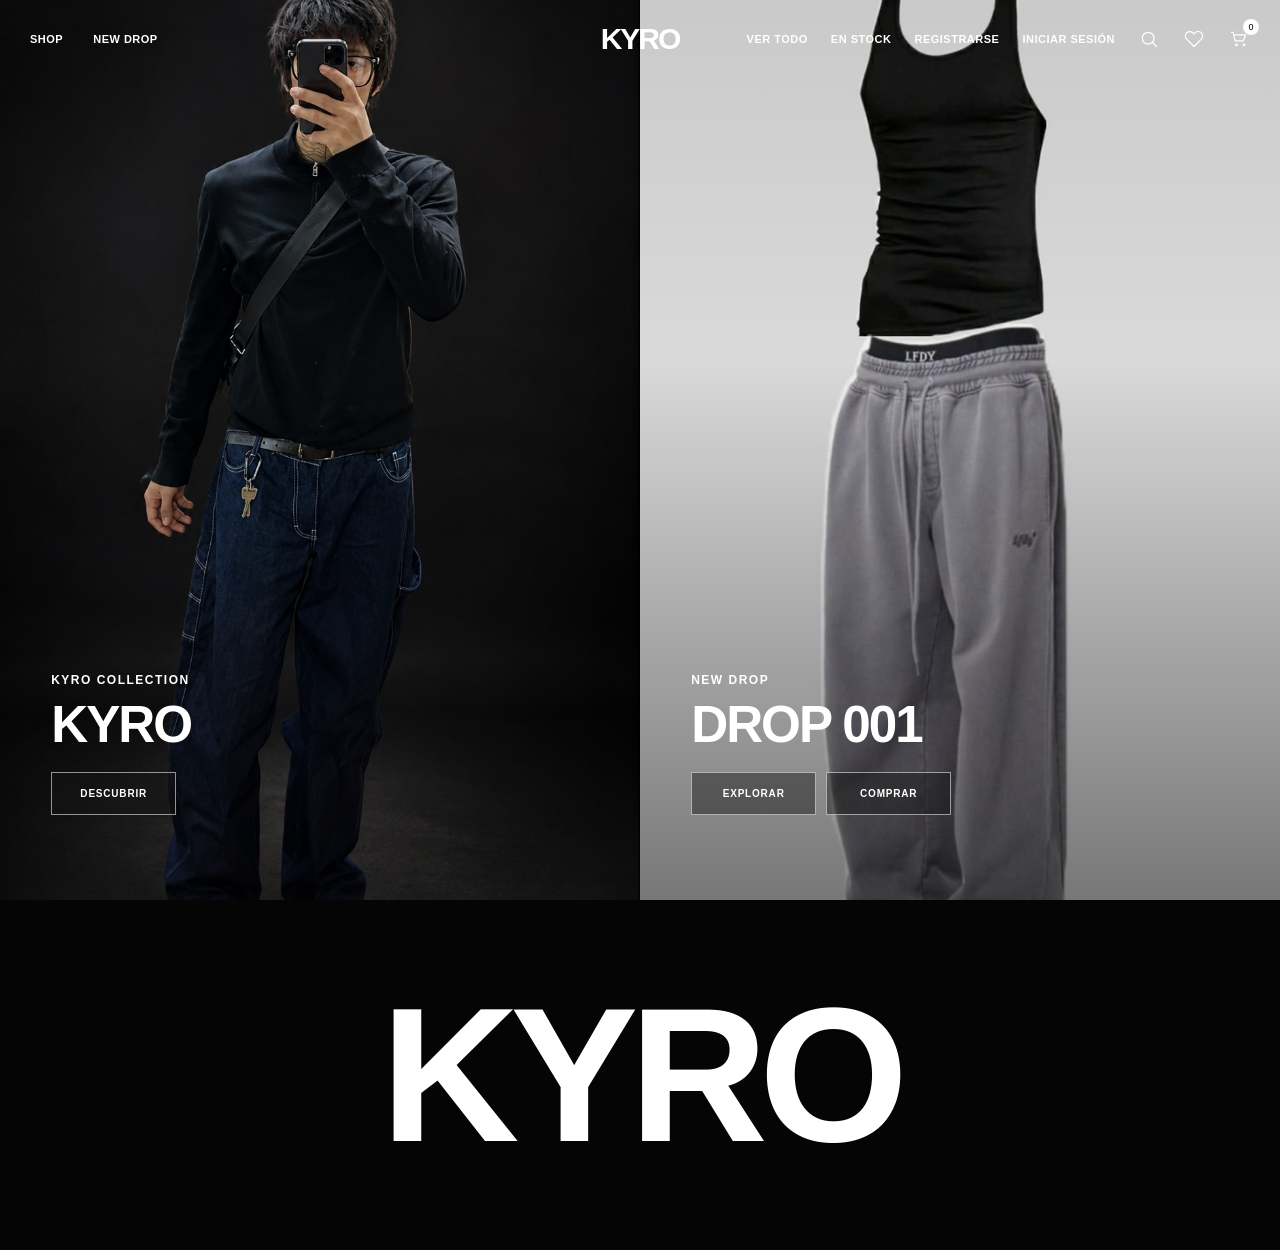
<file: index.html>
<!DOCTYPE html>
<html lang="es">

<head>
    <meta charset="UTF-8">

    <meta
        name="viewport"
        content="width=device-width, initial-scale=1.0"
    >

    <title>KYRO | Tienda</title>

    <link
        rel="stylesheet"
        href="pagina.css"
    >
</head>


<body>


    <!-- =========================
             NAVBAR
    ========================== -->

    <header class="navbar">


        <!-- BOTÓN MENÚ MÓVIL -->

        <button
            class="mobile-menu-button"
            id="mobileMenuButton"
            aria-label="Abrir menú"
        >

            <span></span>
            <span></span>
            <span></span>

        </button>



        <!-- IZQUIERDA -->

        <div class="nav-left">

            <a
                href="catalogo.html"
                class="nav-link"
            >
                SHOP
            </a>


            <a
                href="catalogo.html?filtro=nuevos"
                class="nav-link"
            >
                NEW DROP
            </a>

        </div>



        <!-- LOGO -->

        <a
            href="index.html"
            class="logo"
        >
            KYRO
        </a>



        <!-- DERECHA -->

        <div class="nav-right">


            <a
                href="catalogo.html"
                class="nav-link"
            >
                VER TODO
            </a>


            <a
                href="catalogo.html?filtro=stock"
                class="nav-link"
            >
                EN STOCK
            </a>


            <a
                href="registro.html"
                class="nav-link"
            >
                REGISTRARSE
            </a>


            <a
                href="login.html"
                class="nav-link"
            >
                INICIAR SESIÓN
            </a>



            <!-- BUSCADOR -->

            <button
                class="icon-button"
                id="searchButton"
                aria-label="Buscar"
            >

                <svg viewBox="0 0 24 24">

                    <circle
                        cx="11"
                        cy="11"
                        r="7"
                    ></circle>

                    <line
                        x1="16.5"
                        y1="16.5"
                        x2="21"
                        y2="21"
                    ></line>

                </svg>

            </button>



            <!-- FAVORITOS -->

            <a
                href="favoritos.html"
                class="icon-button"
                aria-label="Favoritos"
            >

                <svg viewBox="0 0 24 24">

                    <path
                        d="
                        M20.8 4.6
                        c-2.1-2.1-5.5-2.1-7.6 0
                        L12 5.8
                        l-1.2-1.2
                        c-2.1-2.1-5.5-2.1-7.6 0
                        s-2.1 5.5 0 7.6
                        L12 21
                        l8.8-8.8
                        c2.1-2.1 2.1-5.5 0-7.6z
                        "
                    ></path>

                </svg>

            </a>



            <!-- CARRITO -->

            <a
                href="carrito.html"
                class="icon-button cart-button"
                aria-label="Carrito"
            >

                <svg viewBox="0 0 24 24">

                    <path
                        d="M3 4h2l2.4 10.2h9.8L20 7H7"
                    ></path>


                    <circle
                        cx="9"
                        cy="19"
                        r="1"
                    ></circle>


                    <circle
                        cx="18"
                        cy="19"
                        r="1"
                    ></circle>

                </svg>


                <span
                    class="cart-count"
                    id="cartCount"
                >
                    0
                </span>

            </a>

        </div>

    </header>



    <!-- =========================
           MENÚ MÓVIL
    ========================== -->

    <div
        class="mobile-menu"
        id="mobileMenu"
    >


        <div class="mobile-menu-top">


            <a
                href="index.html"
                class="mobile-logo"
            >
                KYRO
            </a>


            <button
                class="mobile-menu-close"
                id="mobileMenuClose"
                aria-label="Cerrar menú"
            >
                ×
            </button>


        </div>



        <nav class="mobile-menu-links">


            <a href="catalogo.html">
                SHOP
            </a>


            <a href="catalogo.html?filtro=nuevos">
                NEW DROP
            </a>


            <a href="catalogo.html">
                VER TODO
            </a>


            <a href="catalogo.html?filtro=stock">
                EN STOCK
            </a>


            <a href="favoritos.html">
                FAVORITOS
            </a>


            <a href="carrito.html">
                CARRITO
            </a>



            <div class="mobile-menu-divider"></div>



            <a
                href="login.html"
                class="mobile-account"
            >
                INICIAR SESIÓN
            </a>


            <a
                href="registro.html"
                class="mobile-account"
            >
                REGISTRARSE
            </a>


        </nav>

    </div>



    <!-- =========================
             BUSCADOR
    ========================== -->

    <div
        class="search-panel"
        id="searchPanel"
    >

        <div class="search-box">


            <input
                type="text"
                id="searchInput"
                placeholder="BUSCAR PRODUCTOS..."
            >


            <button
                class="search-close"
                id="searchClose"
                aria-label="Cerrar"
            >
                ×
            </button>


        </div>

    </div>



    <!-- =========================
               HERO
    ========================== -->

    <main class="hero">


        <!-- IZQUIERDA -->

        <section class="hero-panel hero-left">


            <div class="overlay"></div>


            <div class="hero-content">


                <p class="hero-small">
                    KYRO COLLECTION
                </p>


                <h1>
                    KYRO
                </h1>


                <a
                    href="catalogo.html"
                    class="hero-button"
                >
                    DESCUBRIR
                </a>


            </div>

        </section>



        <!-- DERECHA -->

        <section class="hero-panel hero-right">


            <div class="overlay"></div>


            <div class="hero-content">


                <p class="hero-small">
                    NEW DROP
                </p>


                <h1>
                    DROP 001
                </h1>


                <div class="hero-buttons">


                    <a
                        href="catalogo.html?filtro=nuevos"
                        class="hero-button"
                    >
                        EXPLORAR
                    </a>


                    <a
                        href="catalogo.html"
                        class="hero-button"
                    >
                        COMPRAR
                    </a>


                </div>

            </div>

        </section>


    </main>



    <!-- =========================
             FINAL
    ========================== -->

    <footer class="footer">

        <h2>
            KYRO
        </h2>

    </footer>



    <!-- TU JAVASCRIPT ACTUAL -->

    <script src="pagina.js"></script>



    <!-- =========================
          MENÚ MÓVIL JS
    ========================== -->

    <script>

        const mobileMenuButton =
            document.getElementById(
                "mobileMenuButton"
            );


        const mobileMenu =
            document.getElementById(
                "mobileMenu"
            );


        const mobileMenuClose =
            document.getElementById(
                "mobileMenuClose"
            );



        if (
            mobileMenuButton &&
            mobileMenu &&
            mobileMenuClose
        ) {


            // ABRIR

            mobileMenuButton.addEventListener(
                "click",
                function () {

                    mobileMenu.classList.add(
                        "active"
                    );


                    document.body.style.overflow =
                        "hidden";

                }
            );



            // CERRAR

            mobileMenuClose.addEventListener(
                "click",
                function () {

                    mobileMenu.classList.remove(
                        "active"
                    );


                    document.body.style.overflow =
                        "";

                }
            );



            // CERRAR AL TOCAR UN LINK

            mobileMenu
                .querySelectorAll("a")
                .forEach(
                    function (link) {

                        link.addEventListener(
                            "click",
                            function () {

                                mobileMenu.classList.remove(
                                    "active"
                                );


                                document.body.style.overflow =
                                    "";

                            }
                        );

                    }
                );

        }

    </script>


</body>

</html>
</file>
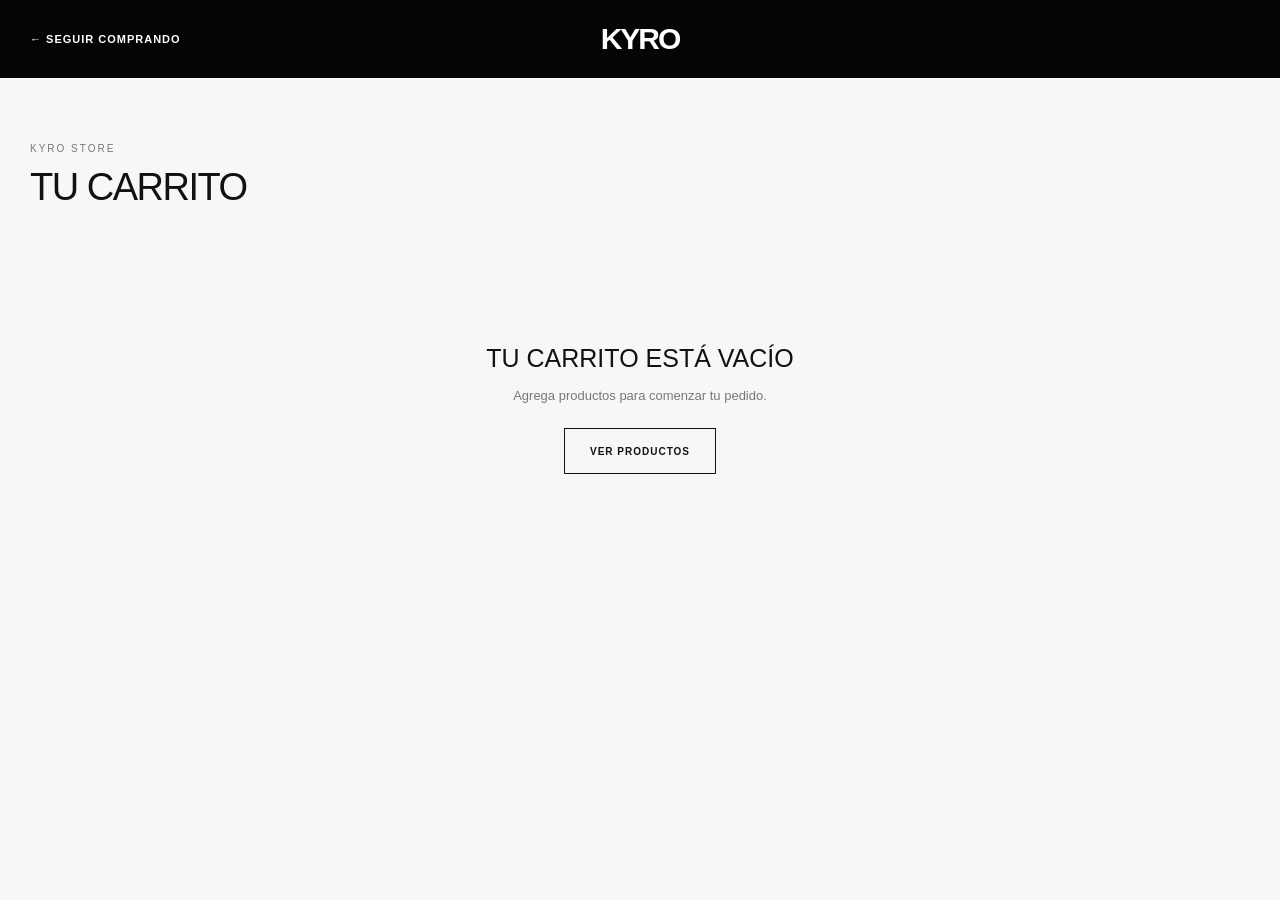
<file: carrito.html>
<!DOCTYPE html>
<html lang="es">
<head>
    <meta charset="UTF-8">
    <meta name="viewport" content="width=device-width, initial-scale=1.0">

    <title>Carrito | KYRO</title>

    <style>
        * {
            margin: 0;
            padding: 0;
            box-sizing: border-box;
        }

        body {
            font-family: Arial, Helvetica, sans-serif;
            background: #f7f7f5;
            color: #111;
        }

        a {
            color: inherit;
            text-decoration: none;
        }

        button {
            font-family: inherit;
        }

        .topbar {
            height: 78px;
            background: #050505;
            color: white;

            display: flex;
            align-items: center;
            justify-content: center;

            position: relative;
            padding: 0 30px;
        }

        .back {
            position: absolute;
            left: 30px;

            font-size: 11px;
            font-weight: 700;
            letter-spacing: 1px;
        }

        .logo {
            font-size: 30px;
            font-weight: 900;
            letter-spacing: -2px;
        }

        .page {
            width: 100%;
            max-width: 1400px;

            margin: auto;

            padding: 65px 30px 100px;
        }

        .page-header {
            margin-bottom: 45px;
        }

        .page-header p {
            font-size: 10px;
            letter-spacing: 2px;
            color: #777;
            margin-bottom: 12px;
        }

        .page-header h1 {
            font-size: 38px;
            font-weight: 500;
            letter-spacing: -1.5px;
        }

        .cart-layout {
            display: grid;
            grid-template-columns: 1fr 380px;

            gap: 55px;
        }

        .cart-items {
            border-top: 1px solid #ddd;
        }

        .cart-item {
            position: relative;

            display: grid;

            grid-template-columns:
                150px
                1fr
                120px
                40px;

            gap: 20px;

            align-items: center;

            padding: 25px 0;

            border-bottom: 1px solid #ddd;
        }

        .item-image {
            width: 150px;
            height: 170px;

            background: #e9e9e7;

            display: flex;
            align-items: center;
            justify-content: center;

            overflow: hidden;
        }

        .item-image img {
            width: 100%;
            height: 100%;

            object-fit: cover;
        }

        .no-image {
            color: #999;
            font-size: 10px;
            letter-spacing: 1px;
        }

        .item-info .category {
            font-size: 9px;
            color: #888;

            text-transform: uppercase;

            letter-spacing: 1px;

            margin-bottom: 7px;
        }

        .item-info h2 {
            font-size: 16px;
            font-weight: 600;

            margin-bottom: 8px;
        }

        .item-info .unit-price {
            font-size: 12px;
            color: #555;
        }

        .quantity {
            display: flex;
            align-items: center;

            border: 1px solid #bbb;

            width: 110px;
            height: 42px;

            margin-top: 15px;
        }

        .quantity button {
            width: 34px;
            height: 100%;

            border: 0;
            background: transparent;

            cursor: pointer;

            font-size: 18px;
        }

        .quantity span {
            flex: 1;

            text-align: center;

            font-size: 12px;
        }

        .subtotal {
            font-size: 14px;
            font-weight: 700;
        }

        .remove {
            width: 34px;
            height: 34px;

            border: 0;
            background: transparent;

            cursor: pointer;

            color: #888;

            font-size: 22px;
        }

        .remove:hover {
            color: #111;
        }

        .summary {
            background: white;

            padding: 30px;

            height: fit-content;

            position: sticky;
            top: 30px;
        }

        .summary h2 {
            font-size: 18px;
            font-weight: 600;

            margin-bottom: 30px;
        }

        .summary-row {
            display: flex;
            align-items: center;
            justify-content: space-between;

            margin-bottom: 15px;

            font-size: 12px;
        }

        .summary-total {
            display: flex;
            align-items: center;
            justify-content: space-between;

            padding-top: 20px;

            margin-top: 20px;

            border-top: 1px solid #ddd;

            font-size: 17px;
            font-weight: 700;
        }

        .whatsapp-button {
            width: 100%;
            height: 54px;

            margin-top: 30px;

            border: 1px solid #111;

            background: #111;
            color: white;

            font-size: 11px;
            font-weight: 700;
            letter-spacing: 1px;

            cursor: pointer;

            transition: 0.25s;
        }

        .whatsapp-button:hover {
            background: #333;
        }

        .clear-button {
            width: 100%;
            height: 46px;

            margin-top: 10px;

            border: 1px solid #111;

            background: transparent;
            color: #111;

            font-size: 10px;
            font-weight: 700;
            letter-spacing: 1px;

            cursor: pointer;

            transition: 0.25s;
        }

        .clear-button:hover {
            background: #111;
            color: white;
        }

        .empty {
            padding: 90px 20px;

            text-align: center;
        }

        .empty h2 {
            font-size: 25px;
            font-weight: 500;

            margin-bottom: 15px;
        }

        .empty p {
            color: #777;

            font-size: 13px;

            margin-bottom: 25px;
        }

        .empty a {
            display: inline-flex;

            height: 46px;

            padding: 0 25px;

            border: 1px solid #111;

            align-items: center;
            justify-content: center;

            font-size: 10px;
            font-weight: 700;
            letter-spacing: 1px;
        }

        .empty a:hover {
            background: #111;
            color: white;
        }

        @media (max-width: 1000px) {

            .cart-layout {
                grid-template-columns: 1fr;
            }

            .summary {
                position: static;
            }

            .cart-item {
                grid-template-columns:
                    120px
                    1fr
                    100px;
            }

            .subtotal {
                display: none;
            }

            .remove {
                position: absolute;
                right: 0;
                top: 20px;
            }

        }

        @media (max-width: 650px) {

            .topbar {
                height: 65px;
            }

            .back {
                left: 18px;
            }

            .logo {
                font-size: 25px;
            }

            .page {
                padding: 45px 14px 70px;
            }

            .page-header h1 {
                font-size: 31px;
            }

            .cart-item {
                grid-template-columns: 100px 1fr;

                align-items: start;
            }

            .item-image {
                width: 100px;
                height: 120px;
            }

            .subtotal {
                display: block;

                grid-column: 2;

                margin-top: 10px;
            }

        }
    </style>
</head>

<body>

    <header class="topbar">

        <a href="catalogo.html" class="back">
            ← SEGUIR COMPRANDO
        </a>

        <a href="index.html" class="logo">
            KYRO
        </a>

    </header>


    <main class="page">

        <div class="page-header">

            <p>KYRO STORE</p>

            <h1>
                TU CARRITO
            </h1>

        </div>


        <div id="cartContainer"></div>

    </main>


    <script>

        const cartContainer =
            document.getElementById(
                "cartContainer"
            );


        // ==============================
        // OBTENER CARRITO
        // ==============================

        function obtenerCarrito() {

            return (
                JSON.parse(
                    localStorage.getItem(
                        "carritoKYRO"
                    )
                ) || []
            );

        }


        // ==============================
        // GUARDAR CARRITO
        // ==============================

        function guardarCarrito(
            carrito
        ) {

            localStorage.setItem(
                "carritoKYRO",
                JSON.stringify(
                    carrito
                )
            );

        }


        // ==============================
        // CALCULAR TOTAL
        // ==============================

        function calcularTotal(
            carrito
        ) {

            return carrito.reduce(
                function (
                    total,
                    producto
                ) {

                    return (
                        total +
                        (
                            Number(
                                producto.precio
                            ) *
                            Number(
                                producto.cantidad
                            )
                        )
                    );

                },
                0
            );

        }


        // ==============================
        // MOSTRAR CARRITO
        // ==============================

        function renderizarCarrito() {

            const carrito =
                obtenerCarrito();


            if (
                carrito.length === 0
            ) {

                cartContainer.innerHTML = `

                    <div class="empty">

                        <h2>
                            TU CARRITO ESTÁ VACÍO
                        </h2>

                        <p>
                            Agrega productos para comenzar tu pedido.
                        </p>

                        <a href="catalogo.html">
                            VER PRODUCTOS
                        </a>

                    </div>

                `;

                return;
            }


            let productosHTML = "";


            carrito.forEach(
                function (
                    producto,
                    index
                ) {

                    const subtotal =
                        Number(
                            producto.precio
                        ) *
                        Number(
                            producto.cantidad
                        );


                    let imagenHTML = `

                        <span class="no-image">
                            SIN IMAGEN
                        </span>

                    `;


                    if (producto.imagen) {

                        imagenHTML = `

                            <img
                                src="${producto.imagen}"
                                alt="${producto.nombre}"
                            >

                        `;

                    }


                    productosHTML += `

                        <article class="cart-item">

                            <div class="item-image">
                                ${imagenHTML}
                            </div>


                            <div class="item-info">

                                <p class="category">
                                    ${
                                        producto.categoria ||
                                        "Producto"
                                    }
                                </p>

                                <h2>
                                    ${producto.nombre}
                                </h2>

                                <p class="unit-price">

                                    $${Number(
                                        producto.precio
                                    ).toFixed(2)}
                                    c/u

                                </p>


                                <div class="quantity">

                                    <button
                                        onclick="cambiarCantidad(
                                            ${index},
                                            -1
                                        )"
                                    >
                                        −
                                    </button>

                                    <span>
                                        ${producto.cantidad}
                                    </span>

                                    <button
                                        onclick="cambiarCantidad(
                                            ${index},
                                            1
                                        )"
                                    >
                                        +
                                    </button>

                                </div>

                            </div>


                            <div class="subtotal">

                                $${subtotal.toFixed(2)}

                            </div>


                            <button
                                class="remove"
                                onclick="eliminarProducto(
                                    ${index}
                                )"
                                aria-label="Eliminar producto"
                            >
                                ×
                            </button>

                        </article>

                    `;

                }
            );


            const total =
                calcularTotal(
                    carrito
                );


            const cantidadTotal =
                carrito.reduce(
                    function (
                        total,
                        producto
                    ) {

                        return (
                            total +
                            Number(
                                producto.cantidad
                            )
                        );

                    },
                    0
                );


            cartContainer.innerHTML = `

                <div class="cart-layout">


                    <section class="cart-items">

                        ${productosHTML}

                    </section>


                    <aside class="summary">

                        <h2>
                            RESUMEN
                        </h2>


                        <div class="summary-row">

                            <span>
                                Productos
                            </span>

                            <span>
                                ${cantidadTotal}
                            </span>

                        </div>


                        <div class="summary-row">

                            <span>
                                Envío
                            </span>

                            <span>
                                A coordinar
                            </span>

                        </div>


                        <div class="summary-total">

                            <span>
                                TOTAL
                            </span>

                            <span>
                                $${total.toFixed(2)}
                            </span>

                        </div>


                        <button
                            class="whatsapp-button"
                            onclick="finalizarWhatsApp()"
                        >
                            FINALIZAR PEDIDO POR WHATSAPP
                        </button>


                        <button
                            class="clear-button"
                            onclick="vaciarCarrito()"
                        >
                            VACIAR CARRITO
                        </button>

                    </aside>


                </div>

            `;

        }


        // ==============================
        // CAMBIAR CANTIDAD
        // ==============================

        function cambiarCantidad(
            index,
            cambio
        ) {

            const carrito =
                obtenerCarrito();


            const producto =
                carrito[index];


            if (!producto) {
                return;
            }


            const nuevaCantidad =
                Number(
                    producto.cantidad
                ) +
                cambio;


            if (
                nuevaCantidad < 1
            ) {

                eliminarProducto(
                    index
                );

                return;
            }


            if (
                nuevaCantidad >
                Number(
                    producto.stock
                )
            ) {

                alert(
                    "No hay suficiente stock disponible."
                );

                return;
            }


            producto.cantidad =
                nuevaCantidad;


            guardarCarrito(
                carrito
            );


            renderizarCarrito();

        }


        // ==============================
        // ELIMINAR PRODUCTO
        // ==============================

        function eliminarProducto(
            index
        ) {

            const carrito =
                obtenerCarrito();


            carrito.splice(
                index,
                1
            );


            guardarCarrito(
                carrito
            );


            renderizarCarrito();

        }


        // ==============================
        // VACIAR CARRITO
        // ==============================

        function vaciarCarrito() {

            const confirmar =
                confirm(
                    "¿Quieres vaciar todo el carrito?"
                );


            if (!confirmar) {
                return;
            }


            localStorage.removeItem(
                "carritoKYRO"
            );


            renderizarCarrito();

        }


        // ==============================
        // FINALIZAR POR WHATSAPP
        // ==============================

        function finalizarWhatsApp() {

            const carrito =
                obtenerCarrito();


            if (
                carrito.length === 0
            ) {

                alert(
                    "El carrito está vacío."
                );

                return;
            }


            const total =
                calcularTotal(
                    carrito
                );


            let mensaje =
                "Hola, quiero realizar este pedido en KYRO:\n\n";


            carrito.forEach(
                function (
                    producto
                ) {

                    const subtotal =
                        Number(
                            producto.precio
                        ) *
                        Number(
                            producto.cantidad
                        );


                    mensaje +=
                        "• " +
                        producto.nombre +
                        "\n";


                    mensaje +=
                        "Cantidad: " +
                        producto.cantidad +
                        "\n";


                    mensaje +=
                        "Precio: $" +
                        Number(
                            producto.precio
                        ).toFixed(2) +
                        "\n";


                    mensaje +=
                        "Subtotal: $" +
                        subtotal.toFixed(2) +
                        "\n\n";

                }
            );


            mensaje +=
                "TOTAL: $" +
                total.toFixed(2) +
                "\n\n";


            mensaje +=
                "Quisiera coordinar el pago y la entrega.";


            // TU NÚMERO DE WHATSAPP
            // 0995248198
            // Ecuador +593 sin el 0 inicial

            const numeroWhatsApp =
                "593995248198";


            const url =
                "https://wa.me/" +
                numeroWhatsApp +
                "?text=" +
                encodeURIComponent(
                    mensaje
                );


            window.open(
                url,
                "_blank"
            );

        }


        // ==============================
        // CARGAR AL ABRIR
        // ==============================

        renderizarCarrito();

    </script>

</body>
</html>
</file>
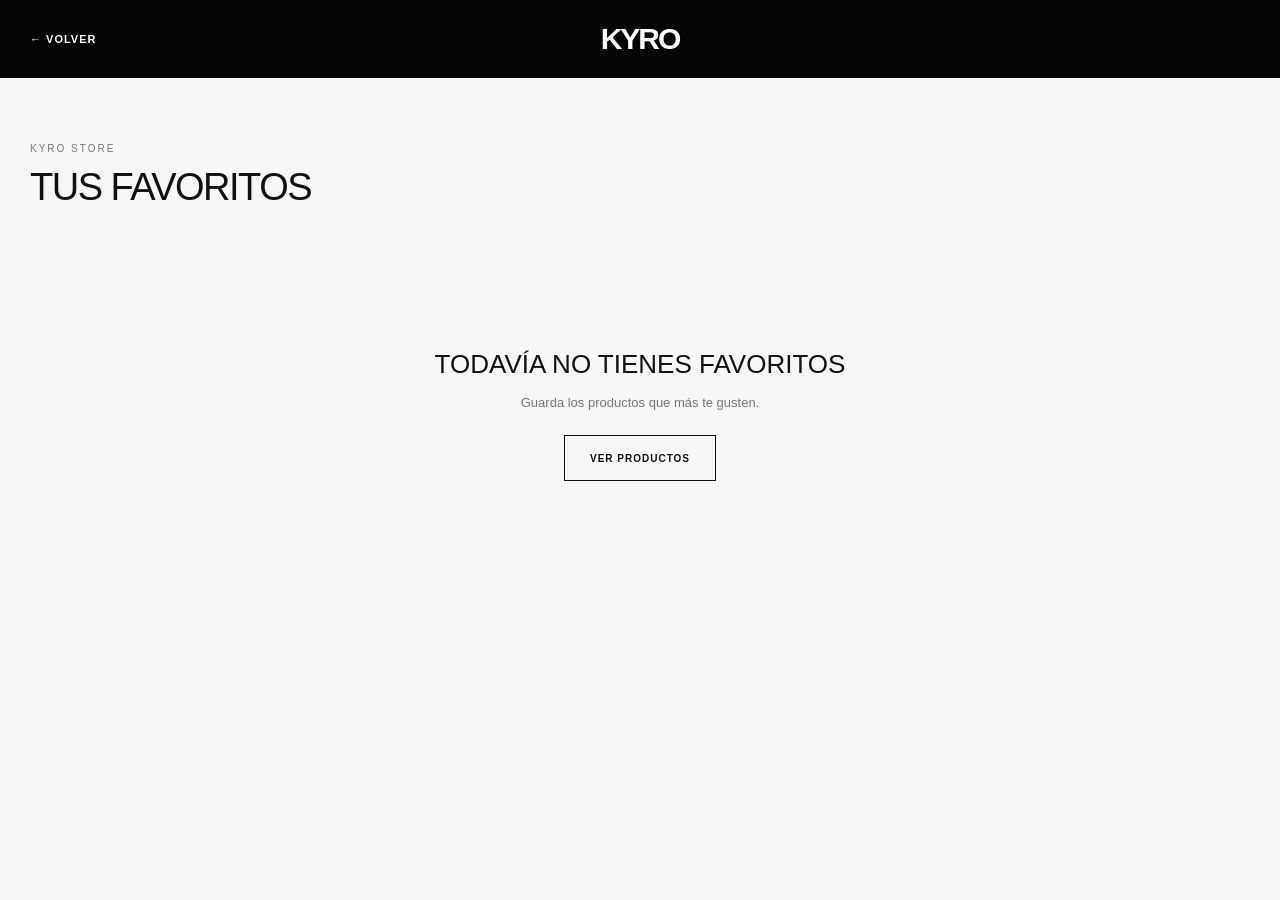
<file: favoritos.html>
<!DOCTYPE html>
<html lang="es">
<head>
    <meta charset="UTF-8">
    <meta name="viewport" content="width=device-width, initial-scale=1.0">

    <title>Favoritos | KYRO</title>

    <style>
        * {
            margin: 0;
            padding: 0;
            box-sizing: border-box;
        }

        body {
            font-family: Arial, Helvetica, sans-serif;
            background: #f7f7f5;
            color: #111;
        }

        a {
            color: inherit;
            text-decoration: none;
        }

        button {
            font-family: inherit;
            cursor: pointer;
        }

        .topbar {
            height: 78px;
            background: #050505;
            color: white;

            display: flex;
            align-items: center;
            justify-content: center;

            position: relative;

            padding: 0 30px;
        }

        .back {
            position: absolute;
            left: 30px;

            font-size: 11px;
            font-weight: 700;
            letter-spacing: 1px;
        }

        .logo {
            font-size: 30px;
            font-weight: 900;
            letter-spacing: -2px;
        }

        .page {
            padding: 65px 30px 90px;
        }

        .page-header {
            margin-bottom: 40px;
        }

        .page-header p {
            font-size: 10px;
            color: #777;
            letter-spacing: 2px;

            margin-bottom: 12px;
        }

        .page-header h1 {
            font-size: 38px;
            font-weight: 500;
            letter-spacing: -1.5px;
        }

        .favorites-grid {
            display: grid;
            grid-template-columns: repeat(4, 1fr);

            gap: 8px;
        }

        .favorite-card {
            background: white;
        }

        .favorite-image {
            width: 100%;
            aspect-ratio: 1 / 1.15;

            background: #e9e9e7;

            display: flex;
            align-items: center;
            justify-content: center;

            overflow: hidden;
        }

        .favorite-image img {
            width: 100%;
            height: 100%;
            object-fit: cover;
        }

        .no-image {
            color: #999;
            font-size: 11px;
            letter-spacing: 1px;
        }

        .favorite-info {
            padding: 15px 12px 18px;
        }

        .category {
            font-size: 9px;
            color: #888;

            text-transform: uppercase;

            letter-spacing: 1px;

            margin-bottom: 8px;
        }

        .name {
            font-size: 13px;
            font-weight: 600;

            margin-bottom: 7px;
        }

        .description {
            font-size: 11px;
            color: #666;
            line-height: 1.5;

            min-height: 32px;

            margin-bottom: 13px;
        }

        .bottom {
            display: flex;
            justify-content: space-between;
            align-items: center;

            margin-bottom: 14px;
        }

        .price {
            font-size: 13px;
            font-weight: 700;
        }

        .stock {
            font-size: 9px;
            font-weight: 700;
            letter-spacing: 0.7px;
        }

        .available {
            color: #166534;
        }

        .sold-out {
            color: #b91c1c;
        }

        .card-buttons {
            display: flex;
            flex-direction: column;

            gap: 7px;
        }

        .view-button,
        .remove-button {
            width: 100%;
            height: 42px;

            border: 1px solid #111;

            font-size: 10px;
            font-weight: 700;
            letter-spacing: 0.8px;

            transition: 0.25s;
        }

        .view-button {
            background: #111;
            color: white;

            display: flex;
            justify-content: center;
            align-items: center;
        }

        .view-button:hover {
            background: #333;
        }

        .remove-button {
            background: transparent;
            color: #111;
        }

        .remove-button:hover {
            background: #111;
            color: white;
        }

        .empty {
            padding: 100px 20px;

            text-align: center;
        }

        .empty h2 {
            font-size: 26px;
            font-weight: 500;

            margin-bottom: 15px;
        }

        .empty p {
            font-size: 13px;
            color: #777;

            margin-bottom: 25px;
        }

        .empty a {
            display: inline-flex;

            height: 46px;

            padding: 0 25px;

            border: 1px solid #111;

            align-items: center;
            justify-content: center;

            font-size: 10px;
            font-weight: 700;
            letter-spacing: 1px;
        }

        .empty a:hover {
            background: #111;
            color: white;
        }

        @media (max-width: 1000px) {
            .favorites-grid {
                grid-template-columns: repeat(2, 1fr);
            }
        }

        @media (max-width: 600px) {
            .topbar {
                height: 65px;
            }

            .back {
                left: 18px;
            }

            .logo {
                font-size: 25px;
            }

            .page {
                padding: 45px 10px 70px;
            }

            .page-header {
                padding: 0 6px;
            }

            .page-header h1 {
                font-size: 31px;
            }

            .favorites-grid {
                grid-template-columns: repeat(2, 1fr);

                gap: 5px;
            }
        }
    </style>
</head>

<body>

    <header class="topbar">

        <a href="index.html" class="back">
            ← VOLVER
        </a>

        <a href="index.html" class="logo">
            KYRO
        </a>

    </header>


    <main class="page">

        <div class="page-header">

            <p>KYRO STORE</p>

            <h1>
                TUS FAVORITOS
            </h1>

        </div>


        <div id="favoritesContainer"></div>

    </main>


    <script>

        const favoritesContainer =
            document.getElementById(
                "favoritesContainer"
            );


        function obtenerFavoritos() {

            return (
                JSON.parse(
                    localStorage.getItem(
                        "favoritosKYRO"
                    )
                ) || []
            );

        }


        function guardarFavoritos(
            favoritos
        ) {

            localStorage.setItem(
                "favoritosKYRO",
                JSON.stringify(
                    favoritos
                )
            );

        }


        function renderizarFavoritos() {

            const favoritos =
                obtenerFavoritos();


            if (
                favoritos.length === 0
            ) {

                favoritesContainer.innerHTML = `

                    <div class="empty">

                        <h2>
                            TODAVÍA NO TIENES FAVORITOS
                        </h2>

                        <p>
                            Guarda los productos que más te gusten.
                        </p>

                        <a href="catalogo.html">
                            VER PRODUCTOS
                        </a>

                    </div>

                `;

                return;
            }


            let html = `
                <div class="favorites-grid">
            `;


            favoritos.forEach(
                function (
                    producto,
                    index
                ) {

                    const precio =
                        Number(
                            producto.precio
                        ).toFixed(2);


                    const stockDisponible =
                        Number(
                            producto.stock
                        ) > 0;


                    let imagenHTML = `

                        <span class="no-image">
                            SIN IMAGEN
                        </span>

                    `;


                    if (producto.imagen) {

                        imagenHTML = `

                            <img
                                src="${producto.imagen}"
                                alt="${producto.nombre}"
                            >

                        `;

                    }


                    html += `

                        <article class="favorite-card">

                            <div class="favorite-image">

                                ${imagenHTML}

                            </div>


                            <div class="favorite-info">

                                <p class="category">
                                    ${
                                        producto.categoria ||
                                        "Producto"
                                    }
                                </p>


                                <h2 class="name">
                                    ${producto.nombre}
                                </h2>


                                <p class="description">
                                    ${
                                        producto.descripcion ||
                                        ""
                                    }
                                </p>


                                <div class="bottom">

                                    <span class="price">
                                        $${precio}
                                    </span>


                                    <span class="
                                        stock
                                        ${
                                            stockDisponible
                                                ? "available"
                                                : "sold-out"
                                        }
                                    ">

                                        ${
                                            stockDisponible
                                                ? `EN STOCK (${producto.stock})`
                                                : "AGOTADO"
                                        }

                                    </span>

                                </div>


                                <div class="card-buttons">

                                    <a
                                        href="producto.html?id=${producto.id}"
                                        class="view-button"
                                    >
                                        VER PRODUCTO
                                    </a>


                                    <button
                                        class="remove-button"
                                        onclick="quitarFavorito(${index})"
                                    >
                                        QUITAR DE FAVORITOS
                                    </button>

                                </div>

                            </div>

                        </article>

                    `;

                }
            );


            html += `
                </div>
            `;


            favoritesContainer.innerHTML =
                html;

        }


        function quitarFavorito(
            index
        ) {

            const favoritos =
                obtenerFavoritos();


            favoritos.splice(
                index,
                1
            );


            guardarFavoritos(
                favoritos
            );


            renderizarFavoritos();

        }


        renderizarFavoritos();

    </script>

</body>
</html>
</file>
<file: pagina.css>
/* =========================
          GENERAL
========================= */

* {
    margin: 0;
    padding: 0;
    box-sizing: border-box;
}


html {
    scroll-behavior: smooth;
}


body {
    width: 100%;

    font-family:
        Arial,
        Helvetica,
        sans-serif;

    background: #000;

    color: white;
}


a {
    color: inherit;

    text-decoration: none;
}


button {
    font-family: inherit;

    cursor: pointer;
}



/* =========================
           NAVBAR
========================= */

.navbar {
    position: fixed;

    top: 0;
    left: 0;

    z-index: 1000;

    width: 100%;
    height: 78px;

    padding: 0 30px;

    display: flex;

    align-items: center;

    justify-content: space-between;

    color: white;
}


.nav-left,
.nav-right {
    display: flex;

    align-items: center;
}


.nav-left {
    gap: 30px;
}


.nav-right {
    gap: 23px;
}



/* =========================
           LINKS
========================= */

.nav-link {
    position: relative;

    font-size: 11px;

    font-weight: 700;

    letter-spacing: 0.5px;

    white-space: nowrap;
}


.nav-link::after {
    content: "";

    position: absolute;

    left: 0;

    bottom: -5px;

    width: 0;

    height: 1px;

    background: white;

    transition: width 0.3s ease;
}


.nav-link:hover::after {
    width: 100%;
}



/* =========================
            LOGO
========================= */

.logo {
    position: absolute;

    left: 50%;

    transform:
        translateX(-50%);

    font-size: 30px;

    font-weight: 900;

    letter-spacing: -2px;
}



/* =========================
       BOTÓN MENÚ MÓVIL
========================= */

.mobile-menu-button {
    display: none;

    width: 24px;
    height: 24px;

    border: none;

    background: transparent;

    flex-direction: column;

    align-items: flex-start;

    justify-content: center;

    gap: 5px;

    padding: 0;
}


.mobile-menu-button span {
    display: block;

    width: 20px;

    height: 1px;

    background: white;
}



/* =========================
           ICONOS
========================= */

.icon-button {
    position: relative;

    width: 22px;

    height: 22px;

    border: none;

    background: transparent;

    color: white;

    display: flex;

    align-items: center;

    justify-content: center;
}


.icon-button svg {
    width: 20px;

    height: 20px;

    fill: none;

    stroke: currentColor;

    stroke-width: 1.5;

    stroke-linecap: round;

    stroke-linejoin: round;
}


.cart-count {
    position: absolute;

    top: -9px;

    right: -9px;

    width: 16px;

    height: 16px;

    border-radius: 50%;

    background: white;

    color: black;

    display: flex;

    align-items: center;

    justify-content: center;

    font-size: 9px;
}



/* =========================
         MENÚ MÓVIL
========================= */

.mobile-menu {
    position: fixed;

    top: 0;
    left: 0;

    z-index: 5000;

    width: 100%;

    height: 100vh;
    height: 100dvh;

    padding: 0 25px 35px;

    background: #050505;

    color: white;

    transform:
        translateX(-100%);

    visibility: hidden;

    transition:
        transform 0.35s ease,
        visibility 0.35s;
}


.mobile-menu.active {
    transform:
        translateX(0);

    visibility: visible;
}


.mobile-menu-top {
    width: 100%;

    height: 75px;

    display: flex;

    align-items: center;

    justify-content: space-between;

    border-bottom:
        1px solid #222;
}


.mobile-logo {
    font-size: 27px;

    font-weight: 900;

    letter-spacing: -2px;
}


.mobile-menu-close {
    width: 38px;

    height: 38px;

    border: none;

    background: transparent;

    color: white;

    font-size: 32px;

    font-weight: 300;

    line-height: 1;

    display: flex;

    align-items: center;

    justify-content: center;
}


.mobile-menu-links {
    width: 100%;

    display: flex;

    flex-direction: column;
}


.mobile-menu-links a {
    width: 100%;

    min-height: 58px;

    display: flex;

    align-items: center;

    border-bottom:
        1px solid #1c1c1c;

    font-size: 13px;

    font-weight: 700;

    letter-spacing: 0.8px;
}


.mobile-menu-links a:active {
    opacity: 0.6;
}


.mobile-menu-divider {
    height: 30px;
}


.mobile-menu-links
.mobile-account {
    font-size: 12px;
}



/* =========================
            HERO
========================= */

.hero {
    width: 100%;

    height: 100vh;

    min-height: 650px;

    display: flex;

    background: black;
}



/* =========================
       MITADES DEL HERO
========================= */

.hero-panel {
    position: relative;

    width: 50%;

    height: 100%;

    overflow: hidden;

    display: flex;

    align-items: flex-end;

    background-size: cover;

    background-repeat: no-repeat;

    background-position: center;
}



/* =========================
           IMÁGENES
========================= */

.hero-left {
    background-image:
        url("foto1.jpg");
}


.hero-right {
    background-image:
        url("foto2.jpg");
}



/* =========================
           OVERLAY
========================= */

.overlay {
    position: absolute;

    inset: 0;

    z-index: 1;

    background:
        linear-gradient(
            to top,
            rgba(0, 0, 0, 0.48) 0%,
            rgba(0, 0, 0, 0.05) 60%,
            rgba(0, 0, 0, 0.12) 100%
        );

    transition:
        0.4s ease;
}


.hero-panel:hover .overlay {
    background:
        linear-gradient(
            to top,
            rgba(0, 0, 0, 0.35) 0%,
            rgba(0, 0, 0, 0.02) 60%,
            rgba(0, 0, 0, 0.08) 100%
        );
}



/* =========================
          CONTENIDO
========================= */

.hero-content {
    position: relative;

    z-index: 5;

    width: 100%;

    padding-left: 8%;

    padding-bottom: 85px;

    color: white;
}


.hero-small {
    margin-bottom: 12px;

    font-size: 12px;

    font-weight: 600;

    letter-spacing: 1.5px;
}


.hero-content h1 {
    margin-bottom: 22px;

    font-size:
        clamp(
            38px,
            4vw,
            60px
        );

    font-weight: 700;

    letter-spacing: -2px;

    line-height: 1;
}



/* =========================
           BOTONES
========================= */

.hero-buttons {
    display: flex;

    gap: 10px;
}


.hero-button {
    min-width: 125px;

    height: 43px;

    padding: 0 23px;

    display: inline-flex;

    align-items: center;

    justify-content: center;

    border:
        1px solid
        rgba(
            255,
            255,
            255,
            0.55
        );

    background:
        rgba(
            20,
            20,
            20,
            0.45
        );

    color: white;

    font-size: 10px;

    font-weight: 700;

    letter-spacing: 0.8px;

    transition:
        0.3s ease;
}


.hero-button:hover {
    background: white;

    color: black;

    border-color: white;
}



/* =========================
           BUSCADOR
========================= */

.search-panel {
    position: fixed;

    top: 0;

    left: 0;

    z-index: 6000;

    width: 100%;

    height: 110px;

    padding: 0 40px;

    background: white;

    display: flex;

    align-items: center;

    transform:
        translateY(-110%);

    transition:
        transform 0.35s ease;
}


.search-panel.active {
    transform:
        translateY(0);
}


.search-box {
    width: 100%;

    display: flex;

    align-items: center;

    border-bottom:
        1px solid black;
}


.search-box input {
    flex: 1;

    height: 60px;

    border: none;

    outline: none;

    background: transparent;

    color: black;

    font-size: 14px;

    letter-spacing: 1px;
}


.search-close {
    width: 60px;

    height: 60px;

    border: none;

    background: transparent;

    color: black;

    font-size: 34px;
}



/* =========================
             FINAL
========================= */

.footer {
    width: 100%;

    height: 350px;

    background: #050505;

    color: white;

    display: flex;

    align-items: center;

    justify-content: center;
}


.footer h2 {
    font-size:
        clamp(
            80px,
            15vw,
            210px
        );

    font-weight: 900;

    letter-spacing: -9px;

    line-height: 1;
}



/* =========================
           TABLET
========================= */

@media (max-width: 1100px) {

    .nav-right
    .nav-link {
        display: none;
    }

}



/* =========================
           MÓVIL
========================= */

@media (max-width: 768px) {


    /* NAVBAR */

    .navbar {
        height: 65px;

        padding:
            0
            18px;

        display: grid;

        grid-template-columns:
            35px
            1fr
            auto;

        align-items: center;
    }


    .mobile-menu-button {
        display: flex;

        justify-self: start;
    }


    .nav-left {
        display: none;
    }


    .logo {
        position: static;

        transform: none;

        justify-self: center;

        font-size: 25px;
    }


    .nav-right {
        justify-self: end;

        gap: 15px;
    }


    .nav-right
    .nav-link {
        display: none;
    }



    /* MENÚ MÓVIL */

    .mobile-menu {
        padding:
            0
            22px
            30px;
    }


    .mobile-menu-top {
        height: 65px;
    }



    /* HERO */

    .hero {
        height: auto;

        min-height: 0;

        flex-direction: column;
    }


    .hero-panel {
        width: 100%;

        height: 82vh;

        min-height: 560px;
    }


    .hero-content {
        padding-left: 25px;

        padding-bottom: 50px;
    }


    .hero-content h1 {
        font-size: 42px;
    }



    /* BUSCADOR */

    .search-panel {
        height: 90px;

        padding:
            0
            20px;
    }



    /* FOOTER */

    .footer {
        height: 240px;
    }


    .footer h2 {
        letter-spacing: -4px;
    }

}



/* =========================
        TELÉFONOS PEQUEÑOS
========================= */

@media (max-width: 400px) {

    .navbar {
        padding:
            0
            13px;

        grid-template-columns:
            30px
            1fr
            auto;
    }


    .nav-right {
        gap: 11px;
    }


    .icon-button {
        width: 20px;
        height: 20px;
    }


    .icon-button svg {
        width: 18px;
        height: 18px;
    }


    .hero-content {
        padding-left: 20px;

        padding-right: 20px;

        padding-bottom: 45px;
    }


    .hero-content h1 {
        font-size: 38px;
    }


    .hero-button {
        min-width: 110px;

        padding:
            0
            17px;
    }


    .mobile-menu {
        padding:
            0
            18px
            25px;
    }

}
</file>
